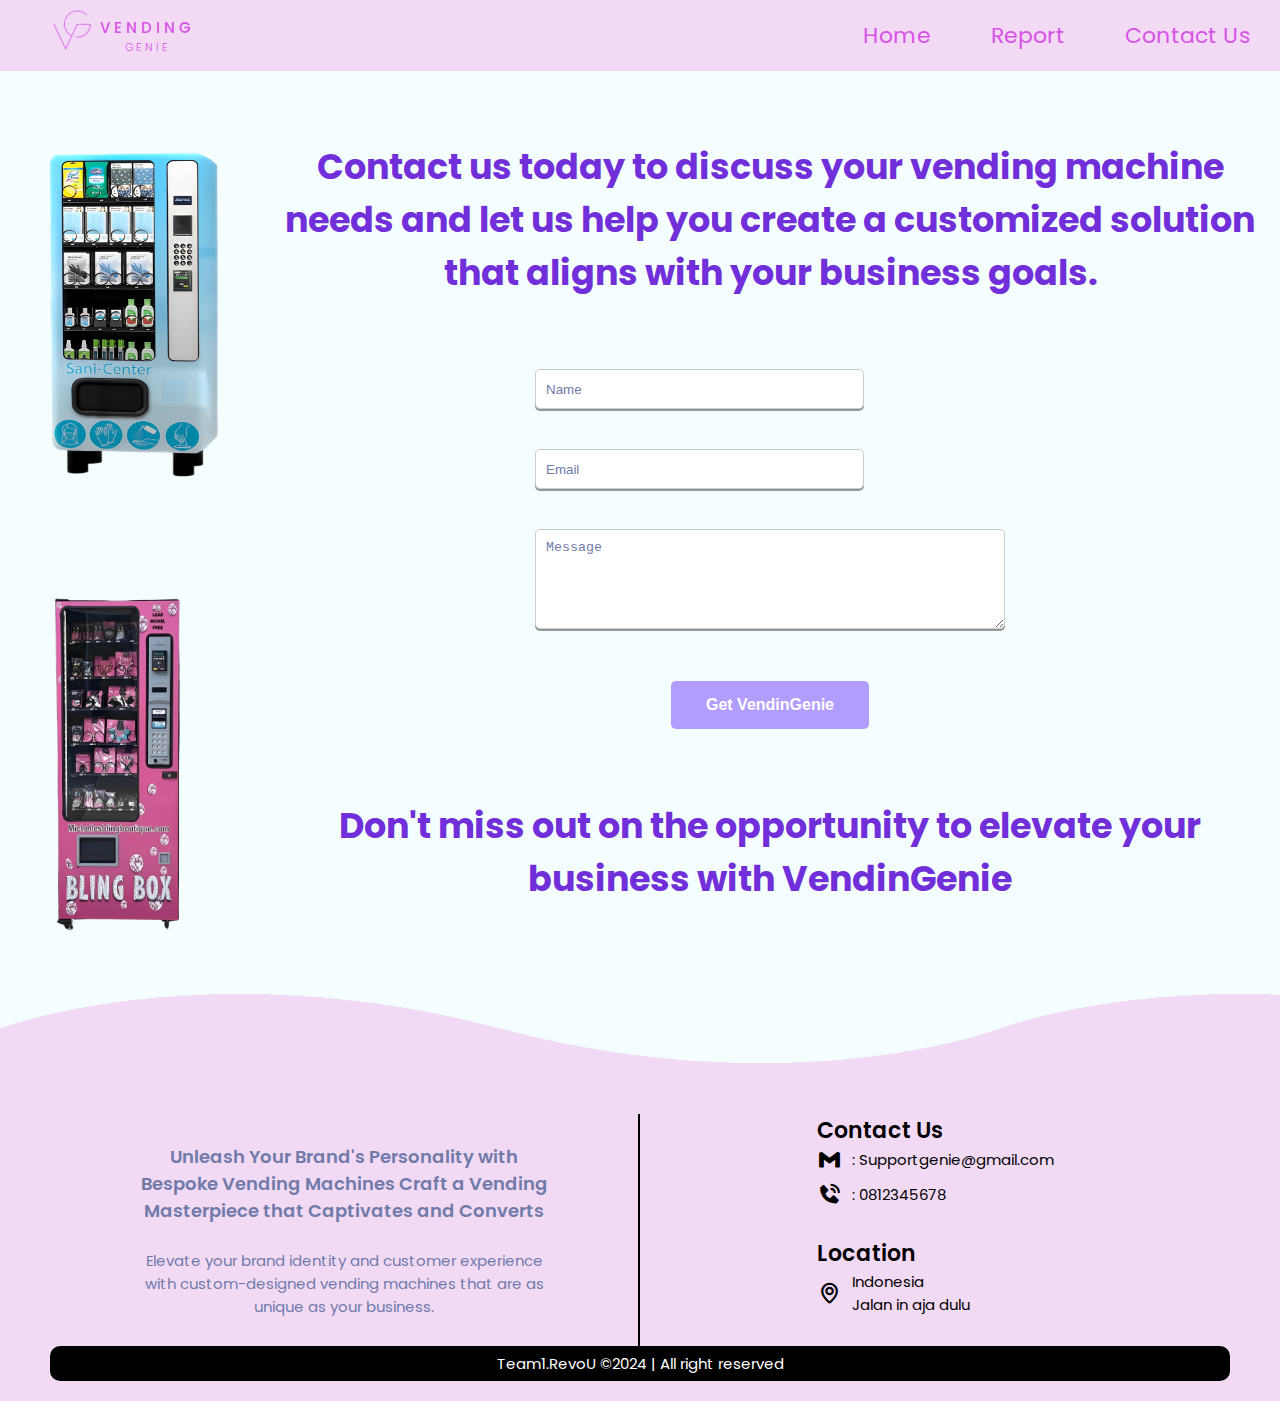
<file: Contact.html>
<!DOCTYPE html>
<html lang="en">
  <head>
    <meta charset="UTF-8" />
    <meta http-equiv="X-UA-Compatible" content="IE=edge" />
    <meta name="viewport" content="width=device-width, initial-scale=1.0" />
    <title>VendinGenie</title>
    <link rel="stylesheet" href="contact.css" />
    <link
      href="https://unpkg.com/boxicons@2.1.4/css/boxicons.min.css"
      rel="stylesheet"
    />
  </head>

  <body>
    <header>
      <nav>
        <ul class="nav-bar">
          <li class="logo">
            <a href="#"><img src="./assets/logo.png" alt="logo" /></a>
            <div class="text">
              <p class="tx-1">V E N D I N G</p>
              <p class="tx-2">G E N I E</p>
            </div>
          </li>
          <input type="checkbox" id="check" />
          <div class="menu">
            <li><a href="index.html">Home</a></li>
            <li><a href="index.html">Report</a></li>
            <li><a href="Contact.html">Contact Us</a></li>
            <label for="check" class="close-menu"
              ><i class="bx bx-x"></i
            ></label>
          </div>
          <label for="check" class="open-menu"
            ><i class="bx bx-menu"></i
          ></label>
        </ul>
      </nav>
    </header>

    <main class="main">
            <div class="contact-section">
                <div>
                <div class="vending-machine">
                    <img src="./assets/image-sani-center.png" alt="Vending Machine">
                </div>
                <div class="vending-machine">
                    <img src="./assets/image-accesorist.png" alt="Vending Machine">
                </div>
                </div>
                <div>
                    <div class="banner">Contact us today to discuss your vending machine needs and let us help you create a customized solution that aligns with your business goals.</div>
                    <div class="contact-form">
                        <form action="#">
                            <input type="text" id="name" name="name" placeholder="Name" required>
                            <input type="email" id="email" name="email" placeholder="Email" required>
                            <textarea id="message" name="message" placeholder="Message" required></textarea>
                            <div class="button-wrapper">
                                <button type="submit">Get VendinGenie</button>
                            </div>
                        </form>
                    </div>
                    <div class="blurb">Don't miss out on the opportunity to elevate your business with VendinGenie</div>
                </div>
            </div>
    </main>
    

    <footer>
      <div class="ft-container">
        <div class="waves">
          <div class="wave" id="wave1"></div>
        </div>

        <div class="ft-cont">
          <div class="ft-left">

            <div class="ft-tx-box">
            <p class="ft-tx-1">
              Unleash Your Brand's Personality with Bespoke Vending Machines Craft
              a Vending Masterpiece that Captivates and Converts
            </p>
            <p class="ft-tx-2">
              Elevate your brand identity and customer experience with
              custom-designed vending machines that are as unique as your
              business.
            </p>
          </div>
          </div>

          <div class="ft-right">
            <div class="contact">
              <p>Contact Us</p>
              <div class="mail">
                <i class="bx bxl-gmail"></i> 
                <p class="tx-mail">: Supportgenie@gmail.com</p>
              </div>
              <div class="phone">
                <i class="bx bxs-phone-call"></i>
                <p class="num-phone">: 0812345678</p>
              </div>
              <div class="loc-wrap">
                <p class="tx-ind">Location</p>
                <div class="loc">
                <i class="bx bx-map"></i>
                    <div class="tx-col">
                      <p class="tx-loc">Indonesia</p>
                      <p class="add">Jalan in aja dulu</p>
                    </div>
                </div>
             </div>
            </div>
          </div>
          </div>
            <div class="ft-bot">
              <p>Team1.RevoU ©2024 | All right reserved</p>
            </div>
      </div>
    </footer>
  </body>
</html>
</file>
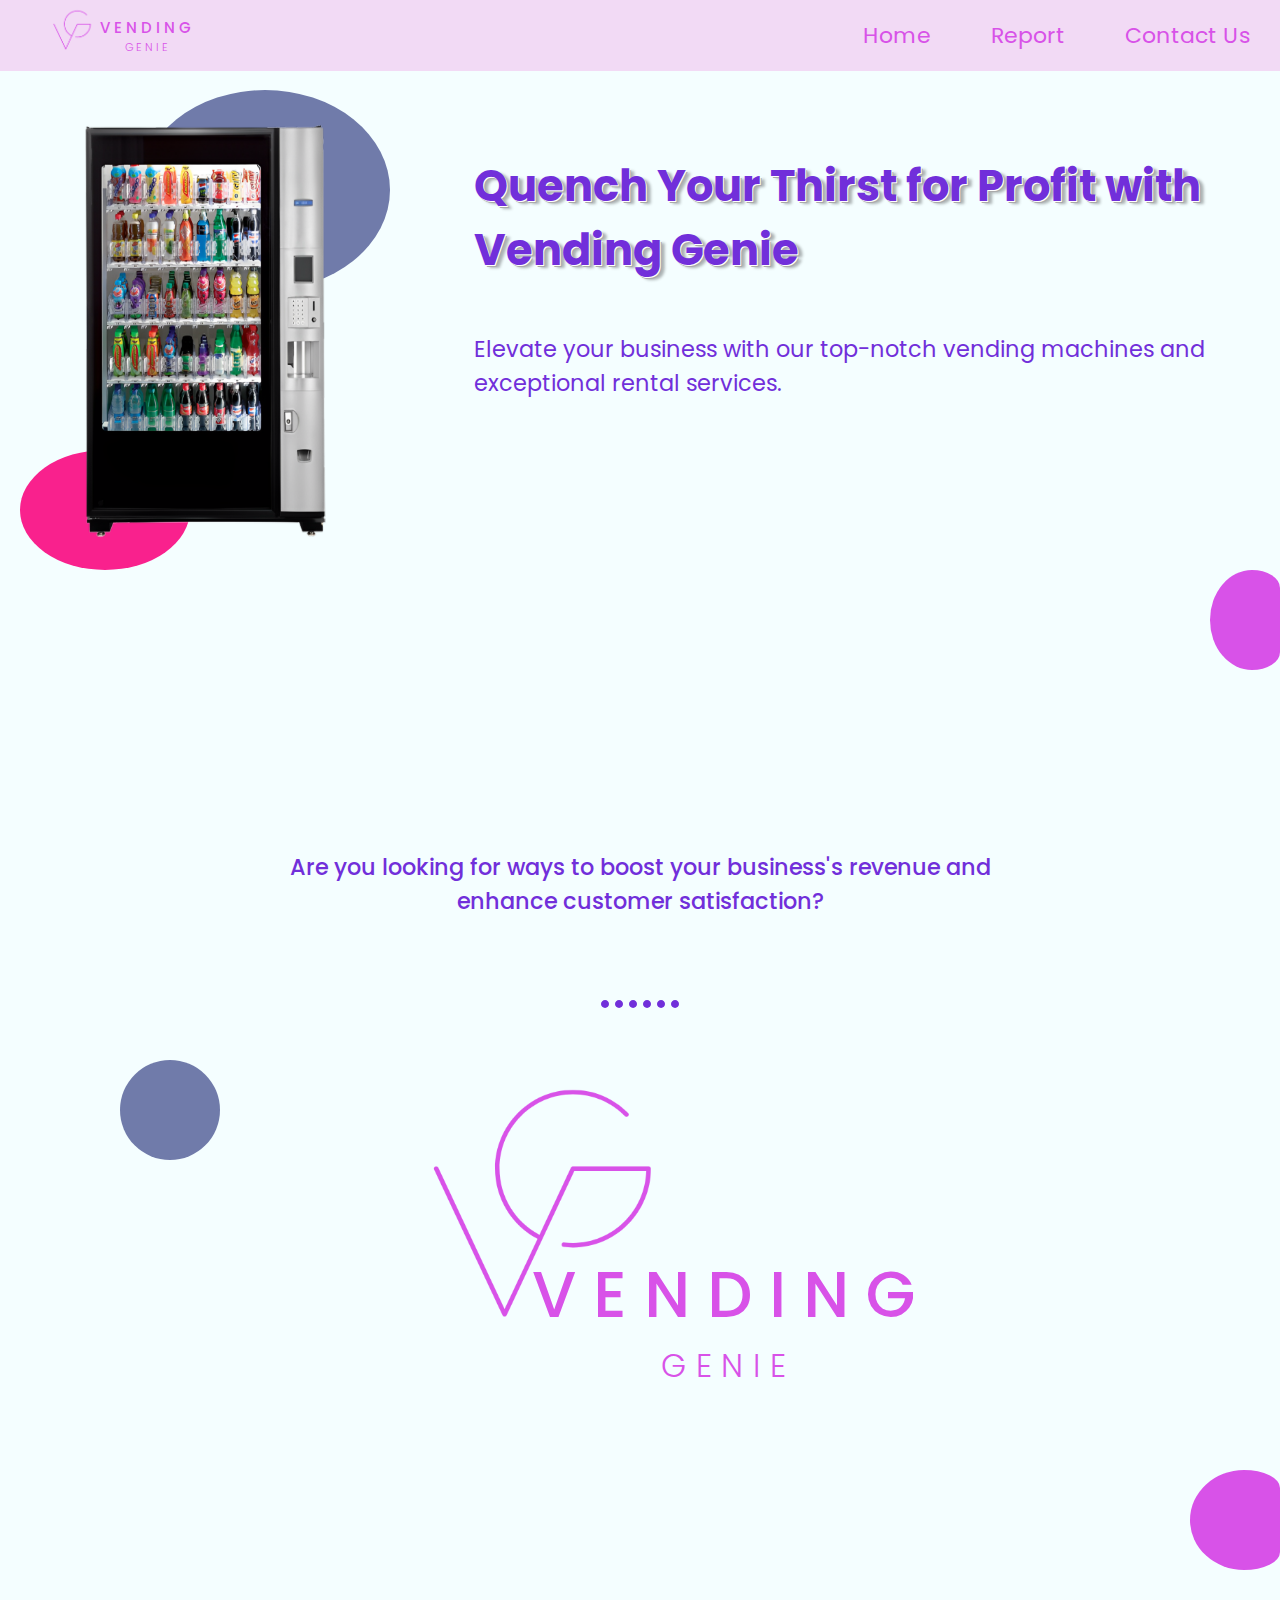
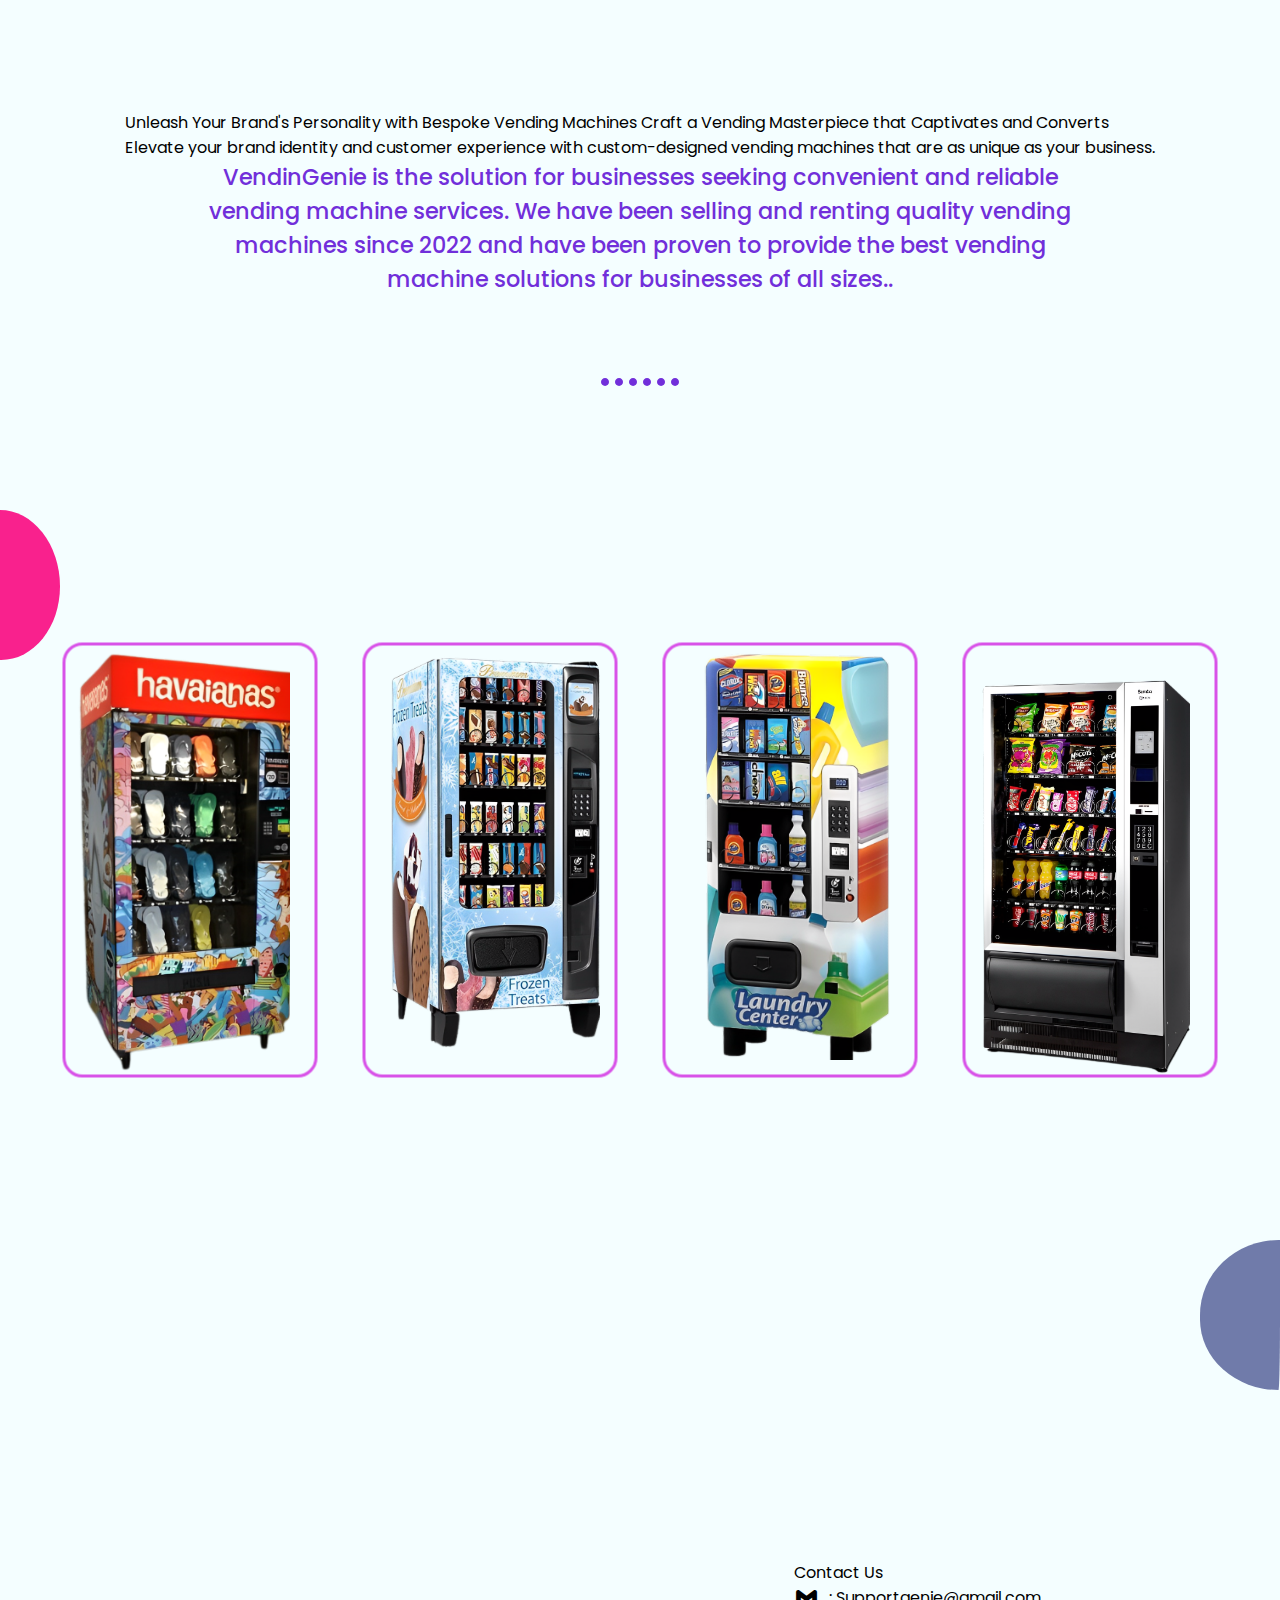
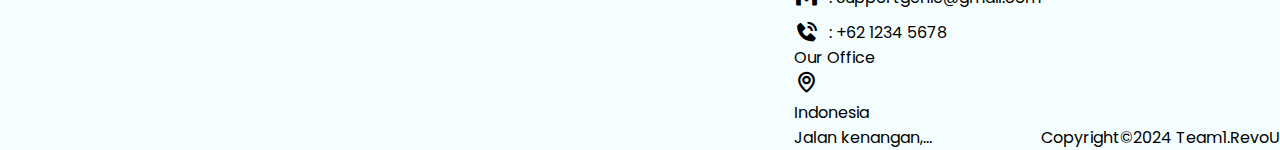
<file: home.html>
<!DOCTYPE html>
<html lang="en">
  <head>
    <meta charset="UTF-8" />
    <meta http-equiv="X-UA-Compatible" content="IE=edge" />
    <meta name="viewport" content="width=device-width, initial-scale=1.0" />
    <title>VendinGenie</title>
    <link rel="stylesheet" href="style.css" />
    <link
      href="https://unpkg.com/boxicons@2.1.4/css/boxicons.min.css"
      rel="stylesheet"
    />
  </head>

  <body>
    <header>
      <nav>
        <ul class="nav-bar">
          <li class="logo">
            <a href="#"><img src="./assets/logo.png" alt="logo" /></a>
            <div class="text">
              <p class="tx-1">V E N D I N G</p>
              <p class="tx-2">G E N I E</p>
            </div>
          </li>
          <input type="checkbox" id="check" />
          <div class="menu">
            <li><a href="#">Home</a></li>
            <li><a href="report.html">Report</a></li>
            <li><a href="Contact.html">Contact Us</a></li>
            <label for="check" class="close-menu"
              ><i class="bx bx-x"></i
            ></label>
          </div>
          <label for="check" class="open-menu"
            ><i class="bx bx-menu"></i
          ></label>
        </ul>
      </nav>
    </header>

    <section>
      <div class="container">
        <div class="circle-grey-1"></div>
        <div class="circle-pink-1"></div>
        <div class="circle-ungu-1"></div>
        <div class="img-1">
          <img src="./assets/image1.png" alt="" />
        </div>
        <div class="text-box">
          <p class="p-1">Quench Your Thirst for Profit with Vending Genie</p>
          <p class="p-2">
            Elevate your business with our top-notch vending machines and
            exceptional rental services.
          </p>
        </div>
      </div>
    </section>

    <section>
      <div class="container-2">
        <div class="text-center">
          <p class="tc">
            Are you looking for ways to boost your business's revenue and
            enhance customer satisfaction?
          </p>
          <div class="blank">......</div>
        </div>
        <div class="circle-grey-2"></div>
        <div class="circle-ungu-2"></div>

        <div class="img-logo">
          <img src="./assets/logo.png" alt="" />
          <div class="p-logo">
            <p class="tx-1">V E N D I N G</p>
            <p class="tx-2">G E N I E</p>
          </div>
        </div>
      </div>
    </section>

    <section>
      <div class="container-3">
        <div class="text-center-2">
          <p class="tc">
            VendinGenie is the solution for businesses seeking convenient and
            reliable vending machine services. We have been selling and renting
            quality vending machines since 2022 and have been proven to provide
            the best vending machine solutions for businesses of all sizes..
          </p>
          <div class="blank">......</div>
        </div>
        <div class="circle-pink-2"></div>
        <div class="circle-grey-3"></div>
        <div class="card-container">
          <div class="card-row-1">
            <div class="card">
              <div class="card-img-1"></div>
              <div class="card-body">
                <span class="bg"></span>
                <span class="bg"></span>
                <span class="bg"></span>
                <div class="content">
                  <h2 class="title">card 1</h2>
                  <p class="para">
                    Lorem ipsum dolor sit amet consectetur adipisicing elit. Non
                    aperiam fugiat eos odit numquam vitae facere dolore id
                    libero sit!
                  </p>
                </div>
              </div>
            </div>
            <div class="card">
              <div class="card-img-2"></div>
              <div class="card-body">
                <span class="bg"></span>
                <span class="bg"></span>
                <span class="bg"></span>
                <div class="content">
                  <h2 class="title">card 2</h2>
                  <p class="para">
                    Lorem ipsum dolor sit amet consectetur adipisicing elit. Non
                    aperiam fugiat eos odit numquam vitae facere dolore id
                    libero sit!
                  </p>
                </div>
              </div>
            </div>
          </div>
          <div class="card-row-2">
            <div class="card">
              <div class="card-img-3"></div>
              <div class="card-body">
                <span class="bg"></span>
                <span class="bg"></span>
                <span class="bg"></span>
                <div class="content">
                  <h2 class="title">card 3</h2>
                  <p class="para">
                    Lorem ipsum dolor sit amet consectetur adipisicing elit. Non
                    aperiam fugiat eos odit numquam vitae facere dolore id
                    libero sit!
                  </p>
                </div>
              </div>
            </div>
            <div class="card">
              <div class="card-img-4"></div>
              <div class="card-body">
                <span class="bg"></span>
                <span class="bg"></span>
                <span class="bg"></span>
                <div class="content">
                  <h2 class="title">card 4</h2>
                  <p class="para">
                    Lorem ipsum dolor sit amet consectetur adipisicing elit. Non
                    aperiam fugiat eos odit numquam vitae facere dolore id
                    libero sit!
                  </p>
                </div>
              </div>
            </div>
          </div>
        </div>
        <div class="text-bottom">
          <p class="tc-bold">
            Unleash Your Brand's Personality with Bespoke Vending Machines Craft
            a Vending Masterpiece that Captivates and Converts
          </p>
          <p class="tc-semi-bold">
            Elevate your brand identity and customer experience with
            custom-designed vending machines that are as unique as your
            business.
          </p>
        </div>
      </div>
    </section>

    <footer>
      <div class="footer">
        <div class="contact">
          <p>Contact Us</p>
          <div class="mail">
            <i class="bx bxl-gmail"></i>
            <p>: Supportgenie@gmail.com</p>
          </div>
          <div class="phone">
            <i class="bx bxs-phone-call"></i>
            <p>: +62 1234 5678</p>
          </div>
        </div>

        <div class="addres-box">
          <p>Our Office</p>
          <div class="row">
            <i class="bx bx-map"></i>
            <div class="column">
              <p class="indo">Indonesia</p>
              <p class="loc">Jalan kenangan,...</p>
            </div>
          </div>
        </div>
      </div>
      <div class="footer-bl">
        <p>Copyright&copy;2024 Team1.RevoU</p>
      </div>
    </footer>
    <!-- <script src="https://cdn.jsdelivr.net/npm/chart.js"></script>
    <script src="line_chart.js"></script> -->
  </body>
</html>
</file>
<file: contact.css>
@import url("https://fonts.googleapis.com/css2?family=Poppins:wght@100;200;300;400;500;600;700;800&display=swap");

* {
    padding: 0;
    margin: 0;
    box-sizing: border-box;
  }

  body{
    font-family: "Poppins", sans-serif;
    background-color: var(--blue);
    --navcolor: rgba(242, 218, 245, 1);
    --ungumuda: rgba(216, 82, 232, 1);                                                                    
    --ungutua: rgba(113, 47, 218, 1);
    --pink: rgba(249, 33, 141, 1);
    --blue: rgba(244, 254, 255, 1);
    --grey: rgba(112, 123, 170, 1);
  }

  .nav-bar {
    width: 100%;
    display: flex;
    justify-content: space-between;
    align-items: center;
    list-style: none;
    position: fixed;
    background-color: var(--navcolor);
    padding: 2px 30px;
    z-index: 99;
  }
  
  .logo img {
    width: 60px;
    margin-left: 10px;
  }
  
  .logo {
    display: flex;
    flex-direction: row;
  }
  
  .text {
    display: flex;
    flex-direction: column;
    align-items: center;
    justify-content: center;
  }
  
  .tx-1 {
    color: var(--ungumuda);
    font-size: 15px;
    font-weight: 500;
  }
  .tx-2 {
    color: var(--ungumuda);
    font-size: 11px;
    font-weight: 300;
  }
  
  .menu {
    display: flex;
  }
  .menu li {
    padding-left: 60px;
  }
  .menu li a {
    display: inline-block;
    text-decoration: none;
    font-size: 22px;
    color: var(--ungumuda);
    text-align: center;
    transition: 0.15s ease-in-out;
    position: relative;
  }
  
  .menu li a::after {
    content: "";
    position: absolute;
    bottom: -5px;
    left: 0;
    width: 0;
    height: 3px;
    border-radius: 10px;
    background-color: var(--ungumuda);
    transition: 0.15s ease-in-out;
  }
  
  .menu li a:hover:after {
    width: 100%;
    background-color: var(--blue);
  }
  .open-menu,
  .close-menu {
    position: absolute;
    color: var(--ungumuda);
    cursor: pointer;
    font-size: 1.5rem;
    display: none;
  }
  
  .open-menu {
    top: 50%;
    right: 20px;
    transform: translateY(-50%);
  }
  
  .close-menu {
    top: 20px;
    right: 20px;
  }
  
  #check {
    display: none;
  }


.main {
    padding: 40px 0;
}

.contact-section {
    display: flex;
    justify-content: space-between;
    align-items: flex-start;
    margin-bottom: 100px;
    grid-template-columns: 1fr 1fr;
    
}

.vending-machine img {
    width: 260px;
    height: 370px;
    margin-top: 80px;
}

.banner{
    font-size: 35px;
    font-weight: bold;
    color:var(--ungutua);
    text-align: center;
    grid-column: span 1;
    margin-bottom: 50px;
    margin-top: 100px;
    
} 

.blurb {
    font-size: 35px;
    font-weight: bold;
    color:var(--ungutua);
    text-align: center;
    grid-column: span 1;
    margin-top: 50px;
}

.contact-form {
    width: 50%;
    padding: 20px;
    border-radius: 10px;
    background-color: #F4FEFF;
    color: #707BAA;
    margin: auto; 
}

.contact-form input{
    margin-bottom: 40px;
    padding: 10px;
    border: 1px solid #ccc;
    border-radius: 5px;
    box-shadow: 0 2px rgba(0, 0, 0, 0.4);
    width: 70%;
    box-sizing: border-box;
    height: 40px;
    color: #333; /* Warna teks input */
}

.contact-form textarea {
    margin-bottom: 20px;
    padding: 10px;
    border: 1px solid #ccc;
    border-radius: 5px;
    box-shadow: 0 2px rgba(0, 0, 0, 0.4);
    width: 100%;
    box-sizing: border-box;
    font: optional;
    color: #333; /* Warna teks textarea */
}

.contact-form input::placeholder, .contact-form textarea::placeholder {
    color: #707BAA; /* Warna placeholder */
}

.contact-form textarea {
    resize: vertical;
    margin-bottom: 30px;
    height: 100px;
}

.button-wrapper {
    display: flex;
    justify-content: center;
}

.contact-form button {
    padding: 15px 35px;
    background-color: #B19DFF;
    color: white;
    border: none;
    border-radius: 5px;
    cursor: pointer;
    font-size: 16px;
    font-weight: bold;
    margin-top: 15px;
}

.contact-form button:hover {
    background-color: #a494d4;
}

/* footer */
footer {
  display: flex;
  justify-content: flex-end;
  align-items: flex-end;
  min-height: auto;
}

.ft-container {
  position: relative;
  width: 100%;
  background: rgba(242, 218, 245, 1);
  min-height: 100px;
  padding: 20px 50px;
  display: flex;
  justify-content: space-between;
  flex-direction: column;
}

.ft-cont {
  display: flex;
  flex-direction: row;
  position: relative;
  justify-content: space-between;
}

.ft-left {
  display: flex;
  width: 50%;
  position: relative;
  border-right: 2px solid black;
  align-items: center;
  justify-content: center;
}

.ft-tx-box{
  width: 70%;
  gap: 25px;
  display: flex;
  justify-content: center;
  align-items: center;
  text-align: center;
  flex-direction: column;
}

.ft-tx-1 {
  font-size: 18px;
  color: var(--grey);
  font-weight: 600;
}

.ft-tx-2 {
  font-size: 15px;
  color: var(--grey);
  font-weight: 400;
}

.ft-right {
  display: flex;
  width: 50%;
  position: relative;
  flex-direction: column;
  align-items: center;
  justify-content: center;
}

.ft-right p {
  font-size: 22px;
  font-weight: 600;
}

.ft-right .tx-mail,
.ft-right .num-phone,
.ft-right .tx-loc,
.ft-right .add {
  font-size: 15px;
  font-weight: 400;
}

.mail{
  margin-bottom: 10px;
}

.loc-wrap {
  display: flex;
  flex-direction: column;
  margin: 30px 0 30px 0;
}

.mail,
.phone,
.loc {
  display: flex;
  flex-direction: row;
  align-items: center;
  cursor: pointer;
}

.tx-col {
  display: flex;
  flex-direction: column;
}

.bx{
  font-size: 25px;
  margin-right: 10px;
  display: flex;
}
.ft-bot {
  width: 100%;
  height: 35px;
  background-color: #000;
  color: #fff;
  text-align: center;
  font-size: 15px;
  justify-content: center;
  align-items: center;
  display: flex;
  border-radius: 10px;
}


.ft-container .wave {
  position: absolute;
  top: -100px;
  left: 0;
  width: 100%;
  height: 100px;
  background: var(--blue) url(./assets/wave.png);
  background-size: 1000px 100px;
}

.ft-container .wave#wave1 {
  z-index: 1000;
  opacity: 1;
  bottom: 0;
  animation: animatewave 3s linear infinite;
}

@keyframes animatewave {
  0% {
    background-position-x: 0px;
  }

  100% {
    background-position-x: 1000px;
  }
}

  @media (max-width: 768px) {
    .menu {
      flex-direction: column;
      align-items: center;
      justify-content: center;
      width: 80%;
      height: 100vh;
      position: fixed;
      top: 0;
      right: -100%;
      z-index: 100;
      background-color: var(--grey);
      transition: all 0.2s ease-in-out;
    }
    .menu li {
      margin-top: 30px;
    }
    .menu li a {
      padding: 5px;
    }
    .open-menu,
    .close-menu {
      display: block;
    }
    #check:checked ~ .menu {
      right: 0;
    }

    .banner,.blurb{
      font-size: 20px;
    }

    .vending-machine img{
      width: 220px;
      height: auto;
    }

    .contact-form input{
      width: 220px;
    }
    .ft-right .tx-mail,
  .ft-right .num-phone,
  .ft-right .tx-loc,
  .ft-right .add {
    font-size: 11px;
  }
  
  .ft-right p {
    font-size: 15px;
  
  }
  
  .ft-tx-1 {
    font-size: 12px;
  }
  
  .ft-tx-2 {
    font-size: 10px;
  }
  
  .ft-tx-box{
    width: 90%;
  }
  .bx{
    font-size: 18px;
  }

  .ft-bot{
    height: 20px;
    font-size: 10px;
  }
}

  @media (max-width: 500px) {
    .menu {
      flex-direction: column;
      align-items: center;
      justify-content: center;
      width: 80%;
      height: 100vh;
      position: fixed;
      top: 0;
      right: -100%;
      z-index: 100;
      background-color: var(--grey);
      transition: all 0.2s ease-in-out;
    }
    .menu li {
      margin-top: 30px;
    }
    .menu li a {
      padding: 5px;
    }
    .open-menu,
    .close-menu {
      display: block;
    }
    #check:checked ~ .menu {
      right: 0;
    }

    .logo img{
      width: 35px;
      margin-left: -15px;
    }
     
    .text .tx-1{
      font-size: 9px;
    }
    .text .tx-2{
      font-size: 7px;
    }

    .contact-form button{
      font-size: 12px;
    }

    .contact-form{
      width: 90%;
    }
    .banner,.blurb{
      font-size: 12px;
      margin-right: 30px;
    }
    .contact-section{
      margin-top: -30px;

    }

    .vending-machine img{
      width: 100px;
      height: auto;
    }
    .footer{
      height: auto;
    }
    
    .contact p,.addres-box p{
      font-size: 10px;
    }
    .bx{
      font-size: 12px;
    }
    
    .footer-bl{
      font-size: 12px;
    }

    .contact-form input{
      width: 170px;
    }
    .ft-right .tx-mail,
    .ft-right .num-phone,
    .ft-right .tx-loc,
    .ft-right .add {
      font-size: 8px;
    }
    
    .ft-right p {
      font-size: 13px;
    
    }
    
    .ft-tx-1 {
      font-size: 9px;
    }
    
    .ft-tx-2 {
      font-size: 7px;
    }
    
    .ft-tx-box{
      width: 90%;
    }
    .bx{
      font-size: 12px;
    }
  
    .ft-bot{
      height: 17px;
      font-size: 9px;
    }
    
}

@media (max-width: 365px){
  .ft-right .tx-mail,
    .ft-right .num-phone,
    .ft-right .tx-loc,
    .ft-right .add {
      font-size: 6px;
    }
    
    .ft-right p {
      font-size: 11px;
    
    }
    
    .ft-tx-1 {
      font-size: 7px;
    }
    
    .ft-tx-2 {
      font-size: 5px;
    }
    
    .ft-tx-box{
      width: 90%;
    }
    .bx{
      font-size: 10px;
    }
  
    .ft-bot{
      height: 13px;
      font-size: 7px;
    }
}
</file>
<file: style.css>
@import url("https://fonts.googleapis.com/css2?family=Poppins:wght@100;200;300;400;500;600;700;800&display=swap");

* {
  padding: 0;
  margin: 0;
  box-sizing: border-box;
}

body {
  font-family: "Poppins", sans-serif;
  background-color: var(--blue);
  --navcolor: rgba(242, 218, 245, 1);
  --ungumuda: rgba(216, 82, 232, 1);
  --ungutua: rgba(113, 47, 218, 1);
  --pink: rgba(249, 33, 141, 1);
  --blue: rgba(244, 254, 255, 1);
  --grey: rgba(112, 123, 170, 1);
}

.nav-bar {
  width: 100%;
  display: flex;
  justify-content: space-between;
  align-items: center;
  list-style: none;
  position: fixed;
  background-color: var(--navcolor);
  padding: 2px 30px;
  z-index: 99;
}

.logo img {
  width: 60px;
  margin-left: 10px;
}

.logo {
  display: flex;
  flex-direction: row;
}

.text {
  display: flex;
  flex-direction: column;
  align-items: center;
  justify-content: center;
}

.tx-1 {
  color: var(--ungumuda);
  font-size: 15px;
  font-weight: 500;
}
.tx-2 {
  color: var(--ungumuda);
  font-size: 11px;
  font-weight: 300;
}

.menu {
  display: flex;
}
.menu li {
  padding-left: 60px;
}
.menu li a {
  display: inline-block;
  text-decoration: none;
  font-size: 22px;
  color: var(--ungumuda);
  text-align: center;
  transition: 0.15s ease-in-out;
  position: relative;
}

.menu li a::after {
  content: "";
  position: absolute;
  bottom: -5px;
  left: 0;
  width: 0;
  height: 3px;
  border-radius: 10px;
  background-color: var(--ungumuda);
  transition: 0.15s ease-in-out;
}

.menu li a:hover:after {
  width: 100%;
  background-color: var(--blue);
}
.open-menu,
.close-menu {
  position: absolute;
  color: var(--ungumuda);
  cursor: pointer;
  font-size: 1.5rem;
  display: none;
}

.open-menu {
  top: 50%;
  right: 20px;
  transform: translateY(-50%);
}

.close-menu {
  top: 20px;
  right: 20px;
}

#check {
  display: none;
}

.container {
  display: flex;
  width: 100%;
  height: 90vh;
  justify-content: center;
  position: relative;
}
.sec-1 {
  display: flex;
  width: 100%;
  height: 100%;
}
.circle-grey-1 {
  display: flex;
  background-color: var(--grey);
  border-radius: 50%;
  width: 250px;
  height: 200px;
  position: absolute;
  top: 90px;
  left: 140px;
}
.circle-pink-1 {
  display: flex;
  background-color: var(--pink);
  width: 170px;
  height: 120px;
  border-radius: 50%;
  position: absolute;
  top: 450px;
  left: 20px;
}

.circle-ungu-1 {
  display: flex;
  background-color: var(--ungumuda);
  position: absolute;
  border-radius: 60% 40% 40% 60% / 50% 18% 18% 50%;
  width: 70px;
  height: 100px;
  right: 0;
  bottom: 140px;
}
.img-1 img {
  position: absolute;
  left: 20px;
  top: 120px;
  width: 370px;
  height: 420px;
}

.img-1 img:hover {
  transform: scale(1.2);
  transition: 0.7s ease-in-out;
}

.text-box {
  position: relative;
  display: flex;
  width: 100%;
  height: 450px;
  flex-direction: column;
  margin: 12% 5% 0 37%;
  gap: 50px;
}

.p-1 {
  color: var(--ungutua);
  font-weight: 700;
  font-size: 2.7em;
}
.p-2 {
  color: var(--ungutua);
  font-weight: 400;
  font-size: 1.4em;
}

/* chart */
.chart-section {
  width: 100%;
  height: auto;
  position: relative;
  display: flex;
  align-items: center;
  justify-content: center;
  flex-direction: column;
  border-bottom: 2px solid var(--ungutua);
}

.tx-top {
  color: var(--ungutua);
  font-size: 2.7em;
  font-weight: 700;
  display: flex;
  text-align: center;
  margin-bottom: 90px;
  margin-top: 60px;
  width: 80%;
}
.filter select {
  width: 250px;
  height: 50px;
  text-align: center;
  border-radius: 10px;
}

.scorecard-container {
  display: flex;
  flex-direction: row;
  justify-content: space-around;
  width: 80%;
  margin-top: 10px;
  margin-bottom: 150px;
}

.scorecard {
  width: 200px;
  display: inline-block;
  margin: 20px;
  padding: 20px;
  border: 3px solid black;
  border-radius: 8px;
  text-align: center;
  font-size: 18px;
  background-color: #fff;
}
.scorecard h3 {
  margin: 0 0 10px;
}

.scorecard hr {
  margin-bottom: 20px;
}

.chart-container {
  display: flex;
  justify-content: center;
  align-items: center;
  flex-direction: column;
  width: 90%;
  height: auto;
}

.title-chart h4 {
  font-size: 1.5em;
  color: var(--ungutua);
}

.line-chart {
  width: 1080px;
  height: auto;
  display: flex;
  justify-content: center;
  flex-direction: column;
  background-color: #fff;
  margin-top: 20px;
  margin-bottom: 140px;
}

.chart-row {
  display: flex;
  flex-direction: row;
  align-items: center;
  justify-content: center;
  width: 100%;
  gap: 50px;
  margin-bottom: 90px;
}

.bar-chart {
  width: 700px;
  height: auto;
  background-color: #fff;
  margin-top: 20px;
}
.bar-container,
.pie-container {
  flex-direction: column;
  align-items: center;
  display: flex;
}

.pie-chart {
  width: 400px;
  height: auto;
  background-color: #fff;
  display: flex;
  align-items: center;
  justify-content: center;
  margin-top: 20px;
}

.table-container {
  width: 900px;
  margin-bottom: 190px;
}

/* container 2 */
.container-2 {
  display: flex;
  width: 100%;
  height: 100vh;
  justify-content: center;
  position: relative;
}
.text-center {
  display: flex;
  width: 60%;
  text-align: center;
  justify-content: center;
  flex-direction: column;
  position: absolute;
  top: 40px;
  gap: 20px;
}

.tc {
  color: var(--ungutua);
  font-size: 1.4em;
  font-weight: 500;
}
.blank {
  color: var(--ungutua);
  font-size: 4em;
}

.circle-grey-2 {
  display: flex;
  position: absolute;
  border-radius: 50%;
  width: 100px;
  height: 100px;
  background-color: var(--grey);
  left: 120px;
  top: 250px;
}

.circle-ungu-2 {
  display: flex;
  background-color: var(--ungumuda);
  position: absolute;
  border-radius: 60% 40% 40% 60% / 50% 18% 18% 50%;
  width: 90px;
  height: 100px;
  right: 0;
  bottom: 140px;
}

.img-logo {
  display: flex;
  flex-direction: row;
  position: absolute;
  margin-top: 230px;
  margin-left: -220px;
}

.img-logo img {
  width: 350px;
}

.p-logo {
  display: flex;
  position: absolute;
  flex-direction: column;
  bottom: 0;
  right: 0;
  margin-right: -210px;
  text-align: center;
}
.p-logo .tx-1 {
  font-size: 4em;
}
.p-logo .tx-2 {
  font-size: 2em;
}

/* container-3 */
.container-3 {
  display: flex;
  width: 100%;
  height: 1450px;
  justify-content: center;
  position: relative;
}
.text-center-2 {
  display: flex;
  width: 70%;
  text-align: center;
  justify-content: center;
  flex-direction: column;
  position: absolute;
  margin-top: 50px;
  gap: 20px;
}

.circle-pink-2 {
  display: flex;
  position: absolute;
  width: 60px;
  height: 150px;
  top: 400px;
  left: 0;
  background-color: var(--pink);
  border-radius: 0% 100% 98% 0% / 25% 51% 49% 25%;
}

.circle-grey-3 {
  display: flex;
  position: absolute;
  width: 80px;
  height: 150px;
  right: 0;
  bottom: 170px;
  background-color: var(--grey);
  border-radius: 100% 0% 2% 100% / 51% 51% 49% 48%;
}

/* card */
.card-container {
  display: flex;
  position: absolute;
  justify-content: center;
  width: 100%;
  height: 50%;
  flex-direction: row;
  margin-top: 500px;
}

.content {
  display: flex;
  height: 100%;
  text-align: center;
  flex-direction: column;
  justify-content: center;
  align-items: center;
}
.button-card {
  width: 75%;
  margin-top: 40px;
  padding: 10px;
  background-color: rgba(220, 20, 60, 0.716);
  border-radius: 7px;
}

.button-card:hover {
  background-color: rgb(220, 20, 60, 1);
}
.button-card a {
  text-decoration: none;
  color: whitesmoke;
}

.card-row-1,
.card-row-2 {
  display: flex;
  flex-direction: row;
}

.card {
  justify-content: center;
  align-items: center;
  width: 300px;
  height: 500px;
  transform-style: preserve-3d;
  transition: 1s;
}

.card-img-1 {
  width: 250px;
  height: 520px;
  margin-top: 25px;
  background: url(./assets/image-slippers.png);
  background-size: cover;
  border-radius: 20px;
  transform: translateZ(40px);
}
.card-img-2 {
  width: 260px;
  height: 400px;
  margin-top: 45px;
  background: url(./assets/image-ice-cream.png);
  background-size: cover;
  object-fit: cover;
  border-radius: 20px;
  transform: translateZ(40px);
}
.card-img-3 {
  width: 310px;
  height: 450px;
  background: url(./assets/image2.png);
  background-size: cover;
  object-fit: cover;
  border-radius: 20px;
  transform: translateZ(40px);
}

.card-img-4 {
  width: 210px;
  height: 400px;
  margin-left: 40px;
  margin-top: 70px;
  background: url(./assets/image-food&drink.png);
  background-size: cover;
  object-fit: cover;
  border-radius: 20px;
  transform: translateZ(40px);
}

.card-body {
  position: absolute;
  top: 50%;
  left: 50%;
  transform: translate3d(-50%, -50%, -40px) rotateY(180deg);
  width: 85%;
  height: 87%;
  border-radius: 20px;
  overflow: hidden;
  border: 3px solid var(--ungumuda);
}

.card:hover {
  transform: rotateY(180deg);
}

.card-body .bg {
  position: absolute;
  background: #fff;
  border-radius: 100px;
  width: 0%;
  transition: 0.5s;
}

.card-body .bg:nth-child(1) {
  height: 25%;
  transform-origin: left;
  top: 0;
  left: -30%;
  transform: rotate(-10deg);
}

.card-body .bg:nth-child(2) {
  height: 50%;
  transform-origin: right;
  top: 5%;
  right: -30%;
  transform: rotate(-10deg);
}

.card-body .bg:nth-child(3) {
  height: 50%;
  transform-origin: left;
  top: 70%;
  left: -30%;
  transform: rotate(-10deg);
}

.card:hover .card-body .bg {
  width: 200%;
  transition-delay: 1s;
}

.card:hover .card-body .bg:nth-child(2) {
  transition-delay: 1.5s;
}

.card:hover .card-body .bg:nth-child(3) {
  transition-delay: 2s;
}

.content {
  position: relative;
  opacity: 0;
  transition: 0.5s;
  padding: 40px 10px;
  text-align: center;
}

.title {
  font-size: 60px;
  margin-bottom: 20px;
  color: #292929;
  text-transform: uppercase;
}

.card:hover .content {
  opacity: 1;
  transition-delay: 2.5s;
}

.p-1 {
  text-shadow: 1px 1px 0 #fff, 2px 2px 0 #aaa, 5px 3px 3px rgba(0, 0, 0, 0.3);
}
/* footer */
footer {
  display: flex;
  justify-content: flex-end;
  align-items: flex-end;
  min-height: auto;
}

.ft-container {
  position: relative;
  width: 100%;
  background: rgba(242, 218, 245, 1);
  min-height: 100px;
  padding: 20px 50px;
  display: flex;
  justify-content: space-between;
  flex-direction: column;
}

.ft-cont {
  display: flex;
  flex-direction: row;
  position: relative;
  justify-content: space-between;
}

.ft-left {
  display: flex;
  width: 50%;
  position: relative;
  border-right: 2px solid black;
  align-items: center;
  justify-content: center;
}

.ft-tx-box {
  width: 70%;
  gap: 25px;
  display: flex;
  justify-content: center;
  align-items: center;
  text-align: center;
  flex-direction: column;
}

.ft-tx-1 {
  font-size: 18px;
  color: var(--grey);
  font-weight: 600;
}

.ft-tx-2 {
  font-size: 15px;
  color: var(--grey);
  font-weight: 400;
}

.ft-right {
  display: flex;
  width: 50%;
  position: relative;
  flex-direction: column;
  justify-content: center;
  padding-left: 15%;
}

.ft-right p {
  font-size: 22px;
  font-weight: 600;
}

.ft-right .tx-mail,
.ft-right .num-phone,
.ft-right .tx-loc,
.ft-right .add {
  font-size: 15px;
  font-weight: 400;

}

.mail {
  margin-bottom: 10px;
}

.loc-wrap {
  display: flex;
  flex-direction: column;
  margin: 30px 0 30px 0;
}

.mail,
.phone,
.loc {
  display: flex;
  flex-direction: row;
  align-items: center;
  cursor: pointer;
}

.tx-col {
  display: flex;
  flex-direction: column;
}

.bx {
  font-size: 25px;
  margin-right: 10px;
  display: flex;
}
.ft-bot {
  width: 100%;
  height: 35px;
  background-color: #000;
  color: #fff;
  text-align: center;
  font-size: 15px;
  justify-content: center;
  align-items: center;
  display: flex;
  border-radius: 10px;
}

.ft-container .wave {
  position: absolute;
  top: -100px;
  left: 0;
  width: 100%;
  height: 100px;
  background: var(--blue) url(./assets/wave.png);
  background-size: 1000px 100px;
}

.ft-container .wave#wave1 {
  z-index: 88;
  opacity: 1;
  bottom: 0;
  animation: animatewave 3s linear infinite;
}

@keyframes animatewave {
  0% {
    background-position-x: 0px;
  }

  100% {
    background-position-x: 1000px;
  }
}

html {
  scroll-behavior: smooth !important;
}

/* query */
@media (max-width: 1080px) {
  .container {
    width: 100%;
    height: 75vh;
  }
  .container-2 {
    width: 100%;
    height: 80vh;
  }
  .title-chart {
    font-size: 0.8em;
  }
  .img-logo img {
    width: 250px;
    margin-top: 40px;
  }

  .img-1 img {
    width: 280px;
    height: 320px;
  }
  .p-logo {
    margin-right: -170px;
    bottom: 10px;
  }
  .p-logo .tx-1 {
    font-size: 3em;
  }
  .p-logo .tx-2 {
    font-size: 1em;
  }
  .text-box {
    margin-left: 330px;
  }
  .p-1 {
    font-size: 1.5em;
    margin-top: 30px;
  }

  .p-2 {
    font-size: 1.4em;
  }

  .tc {
    font-size: 1.3em;
  }
  .circle-grey-1 {
    width: 180px;
    height: 150px;
    left: 120px;
  }

  .circle-pink-1 {
    width: 140px;
    height: 110px;
    top: 370px;
  }

  .circle-ungu-1 {
    bottom: 90px;
    width: 90px;
    height: 150px;
  }

  .text-center {
    font-size: 1em;
    width: 75%;
  }

  .circle-grey-2 {
    width: 50px;
    height: 50px;
    left: 40px;
  }

  .circle-ungu-2 {
    bottom: 120px;
    width: 90px;
    height: 120px;
  }

  .card {
    width: 180px;
    height: 320px;
    display: flex;
  }

  .card-img-1 {
    width: 140px;
    height: 310px;
    margin-right: 30px;
    margin-top: 40px;
  }
  .card-img-2 {
    width: 170px;
    height: 260px;
    margin-top: 20px;
    margin-left: -30px;
  }
  .card-img-3 {
    width: 170px;
    height: 320px;
    margin-left: -35px;
  }
  .card-img-4 {
    width: 120px;
    height: 270px;
    margin-top: 0;
    margin-left: 0;
  }
  .card-container {
    margin: 500px 20px 0 20px;
    display: flex;
    flex-direction: row;
  }

  .card-row-1,
  .card-row-2 {
    display: flex;
  }

  .container-3 {
    height: 1120px;
  }

  .text-center-2 {
    width: 75%;
    padding-top: 60px;
  }
  .tx-top {
    font-size: 1.4em;
  }

  .chart-row {
    flex-direction: column;
    gap: 120px;
  }

  .line-chart {
    width: 730px;
  }
  .pie-chart {
    width: 420px;
  }
  .table-container {
    width: 730px;
  }

  .ft-right .tx-mail,
  .ft-right .num-phone,
  .ft-right .tx-loc,
  .ft-right .add {
    font-size: 13px;
  }

  .ft-right p {
    font-size: 17px;
  }

  .ft-tx-1 {
    font-size: 14px;
  }

  .ft-tx-2 {
    font-size: 12px;
  }

  .ft-tx-box {
    width: 90%;
  }
}

@media (max-width: 768px) {
  .menu {
    flex-direction: column;
    align-items: center;
    justify-content: center;
    width: 80%;
    height: 100vh;
    position: fixed;
    top: 0;
    right: -100%;
    z-index: 100;
    background-color: var(--grey);
    transition: all 0.2s ease-in-out;
  }
  .menu li {
    margin-top: 30px;
  }
  .menu li a {
    padding: 5px;
  }
  .open-menu,
  .close-menu {
    display: block;
  }
  #check:checked ~ .menu {
    right: 0;
  }

  .container-3 {
    height: 1700px;
  }
  .img-1 img {
    width: 200px;
    height: 240px;
  }

  .text-box {
    margin-left: 40%;
    gap: 30px;
  }
  .p-1 {
    font-size: 1.2em;
    margin-top: 30px;
  }

  .p-2 {
    font-size: 1em;
  }

  .tx-top {
    font-size: 1.4em;
  }
  .circle-grey-1 {
    width: 130px;
    height: 100px;
    left: 90px;
  }

  .circle-pink-1 {
    width: 100px;
    height: 80px;
    top: 300px;
  }

  .circle-ungu-1 {
    bottom: 30px;
    width: 50px;
    height: 70px;
  }

  .text-center {
    width: 90%;
  }

  .tc {
    font-size: 1em;
  }

  .circle-grey-2 {
    width: 45px;
    height: 45px;
    top: 170px;
  }
  .circle-ungu-2 {
    width: 60px;
    height: 90px;
    bottom: 30px;
  }

  .img-logo {
    margin-left: -200px;
    margin-top: 180px;
  }
  .img-logo img {
    width: 200px;
  }

  .p-logo {
    margin-right: -100px;
  }
  .p-logo .tx-1 {
    font-size: 2em;
  }
  .p-logo .tx-2 {
    font-size: 0.8em;
  }

  .card {
    width: 240px;
    height: 340px;
  }

  .card-img-1 {
    width: 260px;
    height: 100%;
    margin-top: 50px;
    margin-left: 30px;
  }
  .card-img-2 {
    width: 220px;
    height: 280px;
    margin-top: 15px;
    margin-left: 15px;
  }
  .card-img-3 {
    width: 210px;
    height: 320px;
    margin-left: 20px;
    margin-bottom: 20px;
  }
  .card-img-4 {
    width: 140px;
    height: 285px;
    margin-top: 10px;
    margin-left: 5px;
  }
  .card-container {
    display: flex;
    justify-content: space-around;
    align-items: center;
    flex-direction: column;
  }
  .card-row-1 {
    flex-direction: row;
    display: flex;
  }
  .card-row-2 {
    flex-direction: row;
    display: flex;
  }

  .text-center-2 {
    top: 10px;
  }

  .circle-grey-3 {
    width: 50px;
    height: 100px;
    bottom: 180px;
  }

  .circle-pink-2 {
    width: 40px;
    height: 100px;
  }

  .container {
    height: 60vh;
  }
  .container-2 {
    height: 55vh;
  }
  .line-chart {
    width: 480px;
  }
  .bar-chart {
    width: 480px;
  }
  .pie-chart {
    width: 350px;
  }
  .title-chart {
    font-size: 0.7em;
  }

  .tx-top {
    font-size: 1em;
  }

  .chart-row {
    gap: 110px;
  }

  .scorecard-container {
    margin-bottom: 100px;
  }

  .scorecard {
    width: 110px;
    font-size: 10px;
  }

  .table-container {
    width: 480px;
  }
  .td {
    font-size: 8px;
  }
  .th {
    font-size: 8px;
  }
  .pgButton {
    font-size: 5px;
  }
  .pgSum {
    font-size: 8px;
  }
  .ft-right .tx-mail,
  .ft-right .num-phone,
  .ft-right .tx-loc,
  .ft-right .add {
    font-size: 11px;
  }

  .ft-right p {
    font-size: 15px;
  }

  .ft-tx-1 {
    font-size: 12px;
  }

  .ft-tx-2 {
    font-size: 10px;
  }

  .ft-tx-box {
    width: 90%;
  }
  .bx {
    font-size: 18px;
  }

  .ft-bot {
    height: 20px;
    font-size: 10px;
  }
}
@media (max-width: 500px) {
  .menu {
    flex-direction: column;
    align-items: center;
    justify-content: center;
    width: 80%;
    height: 100vh;
    position: fixed;
    top: 0;
    right: -100%;
    z-index: 100;
    background-color: var(--grey);
    transition: all 0.2s ease-in-out;
  }
  .menu li {
    margin-top: 30px;
  }
  .menu li a {
    padding: 5px;
  }
  .open-menu,
  .close-menu {
    display: block;
  }
  #check:checked ~ .menu {
    right: 0;
  }

  .logo img {
    width: 35px;
    margin-left: -15px;
  }

  .text .tx-1 {
    font-size: 9px;
  }
  .text .tx-2 {
    font-size: 7px;
  }
  .container-3 {
    height: 1800px;
  }

  .img-1 img {
    width: 110px;
    height: 140px;
    position: relative;
    top: 35px;
    left: -20px;
  }
  .text-box {
    gap: 30px;
    width: 70%;
    height: 150px;
    margin: 0 auto;
    padding-top: 20px;
  }
  .p-1 {
    font-size: 1em;
    margin-top: 30px;
  }

  .p-2 {
    font-size: 0.8em;
  }
  .title-chart {
    font-size: 0.6em;
  }

  .circle-grey-1 {
    top: 130px;
    width: 60px;
    height: 60px;
    left: 192px;
    display: flex;
    position: absolute;
  }

  .circle-pink-1 {
    top: 250px;
    width: 60px;
    height: 50px;
    left: 109px;
    display: flex;
  }

  .text-center .blank {
    margin-top: -50px;
  }

  .tc {
    font-size: 0.8em;
  }

  .circle-grey-2 {
    width: 25px;
    height: 25px;
    top: 130px;
  }
  .circle-ungu-2 {
    width: 40px;
    height: 60px;
    bottom: 60px;
  }

  .img-logo {
    margin-left: -150px;
    margin-top: 80px;
  }
  .img-logo img {
    width: 150px;
  }

  .p-logo {
    margin-right: -70px;
  }
  .p-logo .tx-1 {
    font-size: 1.4em;
  }
  .p-logo .tx-2 {
    font-size: 0.8em;
  }

  .card {
    width: 220px;
    height: 270px;
  }

  .card-img-1 {
    width: 260px;
    height: 100%;
    margin-top: 50px;
    margin-left: 30px;
  }
  .card-img-2 {
    width: 180px;
    height: 220px;
    margin-top: 5px;
    margin-left: 15px;
  }
  .card-img-3 {
    width: 150px;
    height: 250px;
    margin-left: -25px;
    margin-top: 10px;
  }
  .card-img-4 {
    width: 120px;
    height: 225px;
    margin-top: 10px;
    margin-left: 5px;
  }
  .card-body .bg:nth-child(1) {
    transform: rotate(-7deg);
  }

  .card-container {
    display: flex;
    justify-content: space-around;
    align-items: center;
    flex-direction: column;
    top: -170px;
  }
  .card-row-1 {
    flex-direction: column;
    display: flex;
  }
  .card-row-2 {
    flex-direction: column;
    display: flex;
  }

  .text-center-2 {
    top: -80px;
  }
  .text-bottom {
    position: absolute;
    bottom: 90px;
  }

  .circle-grey-3 {
    width: 50px;
    height: 100px;
    bottom: 320px;
  }

  .container {
    height: 55vh;
  }
  .sec-1 {
    display: flex;
    flex-direction: column;
    justify-content: center;
    align-items: center;
  }
  .container-2 {
    height: 45vh;
  }

  .filter select {
    width: 150px;
    height: 40px;
  }
  .scorecard {
    font-size: 8px;
    width: 80px;
    height: 70px;
    padding: 9px;
  }
  .scorecard hr {
    margin-bottom: 10px;
  }

  .line-chart {
    width: 350px;
  }
  .bar-chart {
    width: 350px;
    height: 200px;
  }

  .pie-chart {
    width: 300px;
  }

  .table-container {
    width: 350px;
  }

  .th,
  .td {
    font-size: 6px;
  }

  .pgSum {
    font-size: 5px;
  }
  .pgButton {
    font-size: 4px;
  }

  .ft-right .tx-mail,
  .ft-right .num-phone,
  .ft-right .tx-loc,
  .ft-right .add {
    font-size: 8px;
  }

  .ft-right p {
    font-size: 13px;
  }

  .ft-tx-1 {
    font-size: 9px;
  }

  .ft-tx-2 {
    font-size: 7px;
  }

  .ft-tx-box {
    width: 90%;
  }
  .bx {
    font-size: 12px;
  }

  .ft-bot {
    height: 17px;
    font-size: 9px;
  }
}
@media (max-width: 400px) {
  .circle-grey-1 {
    top: 90px;
    width: 60px;
    height: 60px;
    left: 180px;
  }

  .circle-pink-1 {
    top: 230px;
    width: 60px;
    height: 50px;
    left: 120px;
  }
}
@media (max-width: 380px) {
  .circle-grey-1 {
    top: 60px;
    width: 50px;
    height: 50px;
    left: 170px;
  }

  .circle-pink-1 {
    top: 180px;
    width: 50px;
    height: 40px;
    left: 120px;
  }
}
@media (max-width: 365px) {
  .circle-grey-1 {
    top: 70px;
    width: 50px;
    height: 50px;
    left: 165px;
  }

  .circle-pink-1 {
    top: 200px;
    width: 50px;
    height: 40px;
    left: 110px;
  }
  .line-chart {
    width: 330px;
  }
  .bar-chart {
    width: 330px;
    height: 200px;
  }

  .pie-chart {
    width: 290px;
  }

  .table-container {
    width: 310px;
  }
  .th,
  .td {
    font-size: 5px;
  }

  .ft-right .tx-mail,
  .ft-right .num-phone,
  .ft-right .tx-loc,
  .ft-right .add {
    font-size: 6px;
  }

  .ft-right p {
    font-size: 11px;
  }

  .ft-tx-1 {
    font-size: 7px;
  }

  .ft-tx-2 {
    font-size: 5px;
  }

  .ft-tx-box {
    width: 90%;
  }
  .bx {
    font-size: 10px;
  }

  .ft-bot {
    height: 13px;
    font-size: 7px;
  }

  .title-chart {
    font-size: 8px;
  }
}

@media (max-width: 350px) {
  .circle-grey-1 {
    top: 110px;
    width: 50px;
    height: 50px;
    left: 160px;
  }

  .circle-pink-1 {
    top: 240px;
    width: 50px;
    height: 40px;
    left: 100px;
  }
}
</file>
